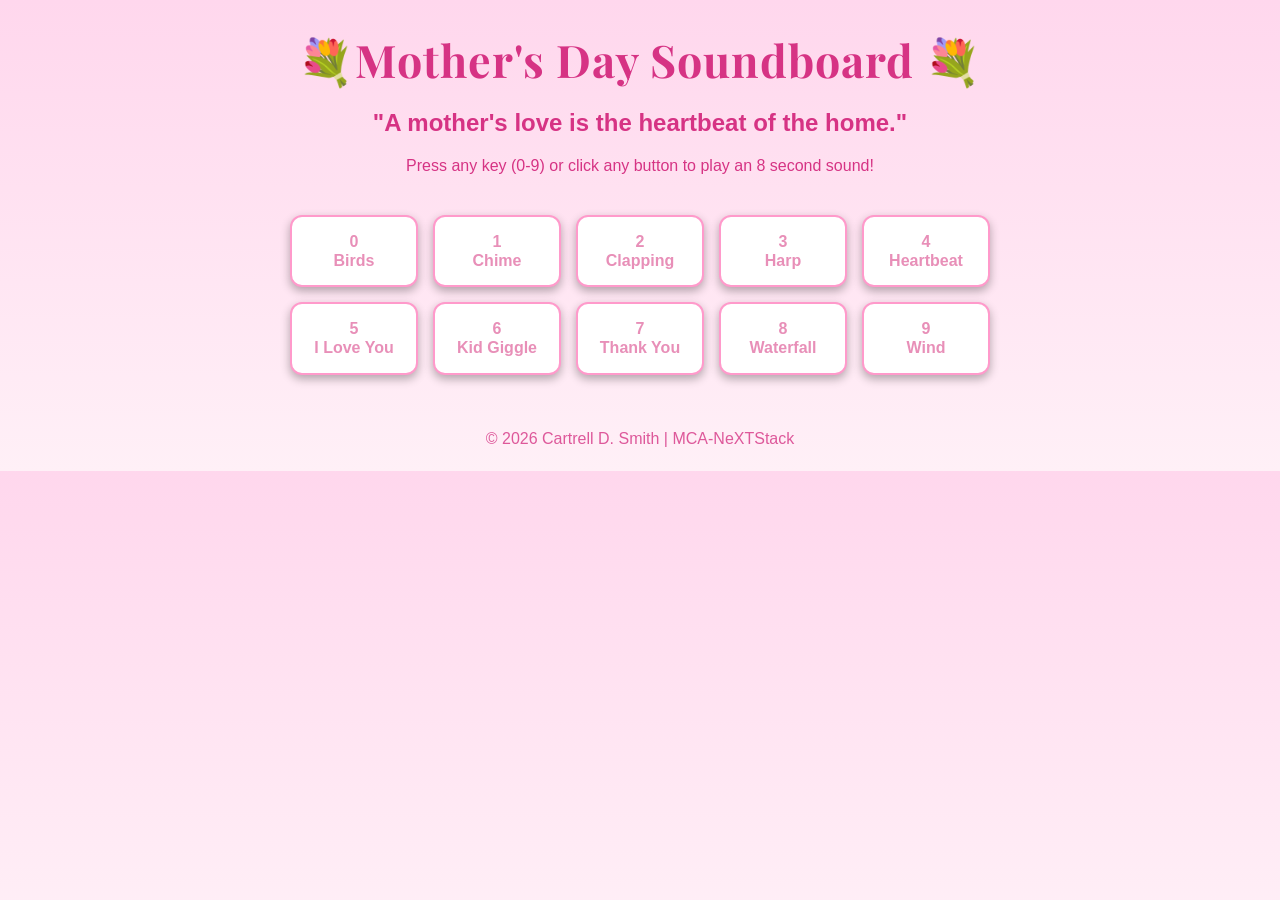
<file: index.html>
<!DOCTYPE html>
<html lang="en">

<head>
    <meta charset="UTF-8">
    <meta name="viewport" content="width=device-width, initial-scale=1.0">
    <title>Mother's Day Soundboard</title>
    <link rel="stylesheet" href="styles.css">
    <link href="https://fonts.googleapis.com/css2?family=Playfair+Display:wght@600&display=swap" rel="stylesheet">
</head>

<body>
    <h1 class="title">💐Mother's Day Soundboard 💐</h1>
    <h2>"A mother's love is the heartbeat of the home."</h2>
    <p class="subtitle">Press any key (0-9) or click any button to play an 8 second sound!</p>

    <div id="soundboard" class="soundboard-grid">
        <button data-key="0"><span>0<br>Birds</span></button>
        <button data-key="1"><span>1<br>Chime</span></button>
        <button data-key="2"><span>2<br>Clapping</span></button>
        <button data-key="3"><span>3<br>Harp</span></button>
        <button data-key="4"><span>4<br>Heartbeat</span></button>
        <button data-key="5"><span>5<br>I Love You</span></button>
        <button data-key="6"><span>6<br>Kid Giggle</span></button>
        <button data-key="7"><span>7<br>Thank You</span></button>
        <button data-key="8"><span>8<br>Waterfall</span></button>
        <button data-key="9"><span>9<br>Wind</span></button>
        <audio data-key="0" src="assets/sounds/birds.mp3"></audio>
        <audio data-key="1" src="assets/sounds/chime.mp3"></audio>
        <audio data-key="2" src="assets/sounds/clapping.mp3"></audio>
        <audio data-key="3" src="assets/sounds/harp.mp3"></audio>
        <audio data-key="4" src="assets/sounds/heartbeat.mp3"></audio>
        <audio data-key="5" src="assets/sounds/i-love-you.mp3"></audio>
        <audio data-key="6" src="assets/sounds/kid-giggle.mp3"></audio>
        <audio data-key="7" src="assets/sounds/thank-you.mp3"></audio>
        <audio data-key="8" src="assets/sounds/waterfall.mp3"></audio>
        <audio data-key="9" src="assets/sounds/wind.mp3"></audio>
    </div>

    <footer class="footer">
        &copy; 2026 Cartrell D. Smith | MCA-NeXTStack
    </footer>
    <script src="script.js"></script>
</body>

</html>
</file>
<file: styles.css>
body {
    background: linear-gradient(#ffd7ed, #fff0f7);
    font-family: "Poppins", sans-serif;
    text-align: center;
}

.grid {
    display: grid;
    grid-template-columns: repeat(5, 1fr);
    gap: 15px;
    margin: 40px auto;
    width: 80%;
}

button {
    background-color: #f8d7e3;
    border: 2px solid #e88fb8;
    border-radius: 12px;
    padding: 20px;
    font-size: 1.2rem;
    font-weight: bold;
    color: #333;
    transition: 0.2s;}

button:active {
    background: #ffb6d9;
    box-shadow: 0 0 20px #ff7ab8;
}

.soundboard-grid {
    display: grid;
    grid-template-columns: repeat(auto-fit, minmax(120px, 1fr));
    gap: 15px;
    width: 90%;
    max-width: 700px;
    margin: 40px auto;
}

.soundboard-grid button {
    padding: 15px;
    background: #fff;
    background-size: contain;
    background-repeat: no-repeat;
    background-position: center;
    border: 2px solid #ff9acb;
    border-radius: 12px;
    box-shadow: 0 4px 10px rgba(0, 0, 0, 0.3);
    line-height: 1.2;
    font-size: 1rem;
    font-weight: 600;
    color: #e88fb8;
    cursor: pointer;
    transition: all 0.2s ease;
}

.soundboard-grid button:hover {
    background-color: #ffe1ef;
    transform: translateY(-3px);
}

.soundboard-grid button:active {
    background-color: #ffb6d9;
    box-shadow: 0 0 20px #ff7ab8;
}

.heart {
    position: absolute;
    font-size: clamp(18px, 4vw, 28px);
    animation: floatUp 1.5s ease-out forwards;
    pointer-events: none;
    user-select: none;
}

@keyframes floatUp {
    0% {
        opacity: 1;
        transform: translateY(0) scale(1);
    }
    100% {
        opacity: 0;
        transform: translateY(-80px) scale(1.8);
    }
}

.playing {
    background: #ffb6d9;
    box-shadow: 0 0 20px #ff7ab8;
    transform: scale(1.05);
}

@media (max-width: 480px) {
    .soundboard-grid button {
        padding: 12px;
        font-size: 0.9rem;
    }
}

.footer {
    margin-top: 40px;
    padding: 15px;
    text-align: center;
    font-size: 1rem;
    color: #d63384;
    opacity: 0.8;
}

h2 {
    color: #d63384;
}

.title {
    font-family: "Playfair Display", serif;
    font-size: 2.8rem;
    color: #d63384;
    letter-spacing: 1px;
    margin-bottom: 10px;
}

p {
    color: #d63384
}
</file>
